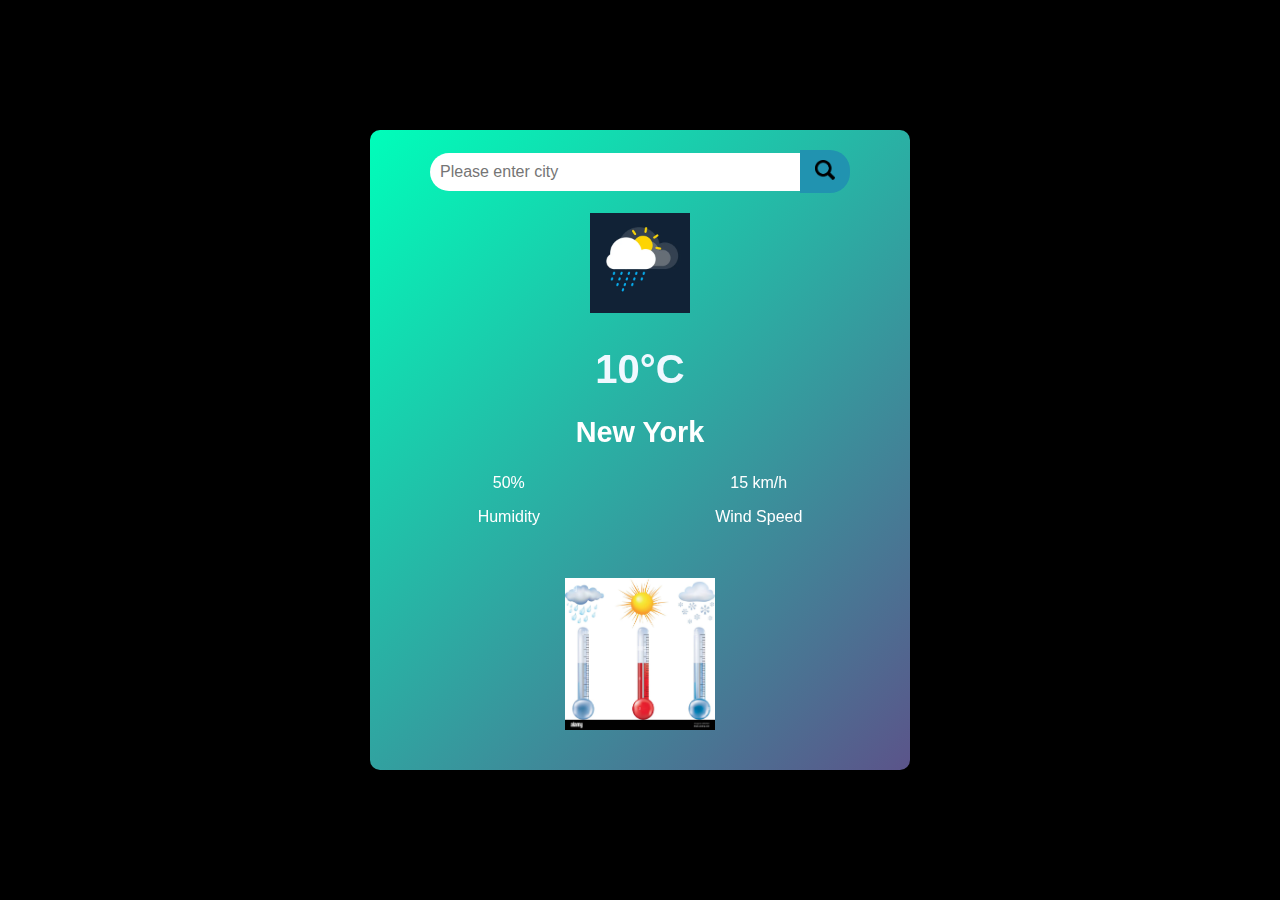
<file: Wheather App/index.html>
<!DOCTYPE html>
<html lang="en">
<head>
    <meta charset="UTF-8">
    <meta http-equiv="X-UA-Compatible" content="IE=edge">
    <meta name="viewport" content="width=device-width, initial-scale=1.0">
    <title>Weather Reports</title>
    <link rel="stylesheet" href="style.css">
</head>
<body>
    <div class="card">
        <div class="search">
            <input type="text" id="cityInput" placeholder="Please enter city" spellcheck="false">
            <button onclick="checkWeather()">
                <img src="Search-Icon-pic.png" alt="Search">
            </button>
        </div>
        <div class="weather">
            <img src="Cloud-Rain.jpg" class="weather-icon" alt="Weather Icon">
            <h1 class="temp">10°C</h1>
            <h2 class="city">New York</h2>
            <div class="details">
                <div>
                    <p class="humidity">50%</p>
                    <p>Humidity</p>
                </div>
                <div>
                    <p class="wind">15 km/h</p>  
                    <p>Wind Speed</p>
                </div>
            </div>
        </div><br><br>
        <div>
            <img src="Temp-ranges.jpg" class="Temp-Icon"  alt="Temp Icon">
        </div>
    </div>
   
    <script src="script.js"></script>
</body>
</html>
</file>
<file: Wheather App/style.css>
/* General Reset */
body {
    margin: 0;
    padding: 0;
    font-family: Arial, sans-serif;
    background: black;
    color: #fff;
    text-align: center;
    display: flex;
    justify-content: center;
    align-items: center;
    height: 100vh;
}

/* Card Container */
.card {
    background: linear-gradient(135deg, #00feba, #5b548a);
    backdrop-filter: blur(10px);
    padding: 20px;
    border-radius: 10px;
    box-shadow: 0px 4px 15px rgba(0, 0, 0, 0.2);
    width: 500px;
    height: 600px;
}

/* Search Section */
.search {
    display: flex;
    justify-content: center;
    align-items: center;
    margin-bottom: 20px;
}

.search input {
    width: 70%;
    padding: 10px;
    border: none;
    border-radius: 20px 0 0 20px;
    outline: none;
    font-size: 16px;
}

.search button {
    padding: 10px 15px;
    border: none;
    background-color: #2193b0;
    border-radius: 0 20px 20px 0;
    cursor: pointer;
    transition: background-color 0.3s ease;
}

.search button:hover {
    background-color: #6dd5ed;
}

.search img {
    width: 20px;
    height: 20px;
}

/* Weather Section */
.weather {
    text-align: center;
}

.weather-icon {
    width: 100px;
    margin-bottom: 20px;
}

.temp {
    font-size: 2.5rem;
    margin: 10px 0;
    color: #f0f8ff;
}

.city {
    font-size: 1.8rem;
    margin-bottom: 20px;
}

/* Details Section */
.details {
    display: flex;
    justify-content: space-around;
    align-items: center;
    margin-top: 20px;
}

.humidity-section, .wind-section {
    text-align: center;
}

.humidity-img, .wind-img {
    width: 30px;
    margin-bottom: 10px;
}

.humidity, .wind {
    font-size: 1rem;
    margin: 5px 0;
}

/* Mobile Responsiveness */
@media (max-width: 768px) {
    .card {
        width: 90%;
    }

    .temp {
        font-size: 2rem;
    }

    .city {
        font-size: 1.5rem;
    }
}

.Temp-Icon{
    width: 150px;
    margin-bottom: 50px;
   
}
</file>
